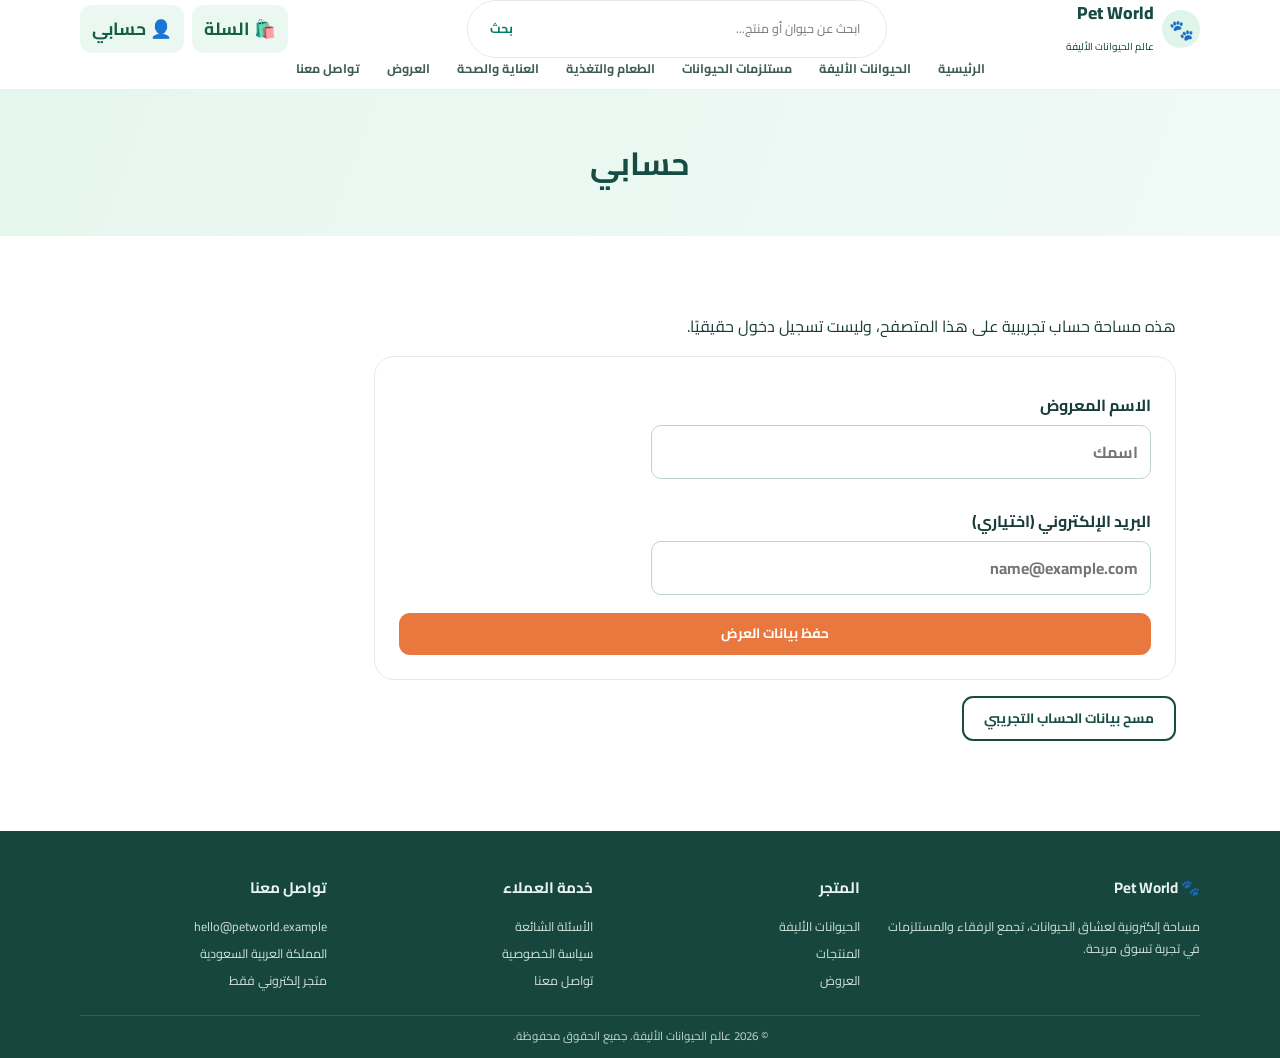
<file: account.html>
<!doctype html><html lang="ar" dir="rtl"><head><meta charset="utf-8"><meta name="viewport" content="width=device-width,initial-scale=1"><title>حسابي | Pet World</title><link rel="stylesheet" href="style.css"></head><body><header class="topbar"><div class="container"><div class="topline">
<a class="brand" href="index.html"><span class="logo">🐾</span><span>Pet World<br/><small style="font-size:.62rem;font-weight:500">عالم الحيوانات الأليفة</small></span></a>
<div class="search"><input aria-label="البحث في المتجر" id="site-search" placeholder="ابحث عن حيوان أو منتج..." type="search"/><a class="search-go" href="services.html" id="search-go">بحث</a></div><div class="actions"><a class="header-action" href="cart.html">🛍️ السلة</a><a class="header-action" href="account.html">👤 حسابي</a></div>
</div><nav><a href="index.html">الرئيسية</a><a href="animals.html">الحيوانات الأليفة</a><a href="services.html">مستلزمات الحيوانات</a><a href="food.html">الطعام والتغذية</a><a href="care.html">العناية والصحة</a><a href="offers.html">العروض</a><a href="contact.html">تواصل معنا</a></nav></div></header><main><section class="pagehead"><div class="container"><h1>حسابي</h1></div></section><section><div class="container"><div class="account-panel"><p>هذه مساحة حساب تجريبية على هذا المتصفح، وليست تسجيل دخول حقيقيًا.</p><form id="account-form"><label>الاسم المعروض<input name="name" required maxlength="60" autocomplete="nickname" placeholder="اسمك"></label><label>البريد الإلكتروني (اختياري)<input name="email" type="email" autocomplete="email" placeholder="name@example.com"></label><button class="btn" type="submit">حفظ بيانات العرض</button></form><p id="account-status" role="status"></p><button class="btn outline" id="clear-account" type="button">مسح بيانات الحساب التجريبي</button></div></div></section></main><footer><div class="container"><div class="footgrid">
<div><h3>🐾 Pet World</h3><p>مساحة إلكترونية لعشاق الحيوانات، تجمع الرفقاء والمستلزمات في تجربة تسوق مريحة.</p></div>
<div><h3>المتجر</h3><a href="animals.html">الحيوانات الأليفة</a><a href="services.html">المنتجات</a><a href="offers.html">العروض</a></div>
<div><h3>خدمة العملاء</h3><a href="faq.html">الأسئلة الشائعة</a><a href="privacy.html">سياسة الخصوصية</a><a href="contact.html">تواصل معنا</a></div>
<div><h3>تواصل معنا</h3><p>hello@petworld.example</p><p>المملكة العربية السعودية</p><p>متجر إلكتروني فقط</p></div>
</div><div class="copyright">© 2026 عالم الحيوانات الأليفة. جميع الحقوق محفوظة.</div></div></footer><script src="app.js" defer></script></body></html>
</file>
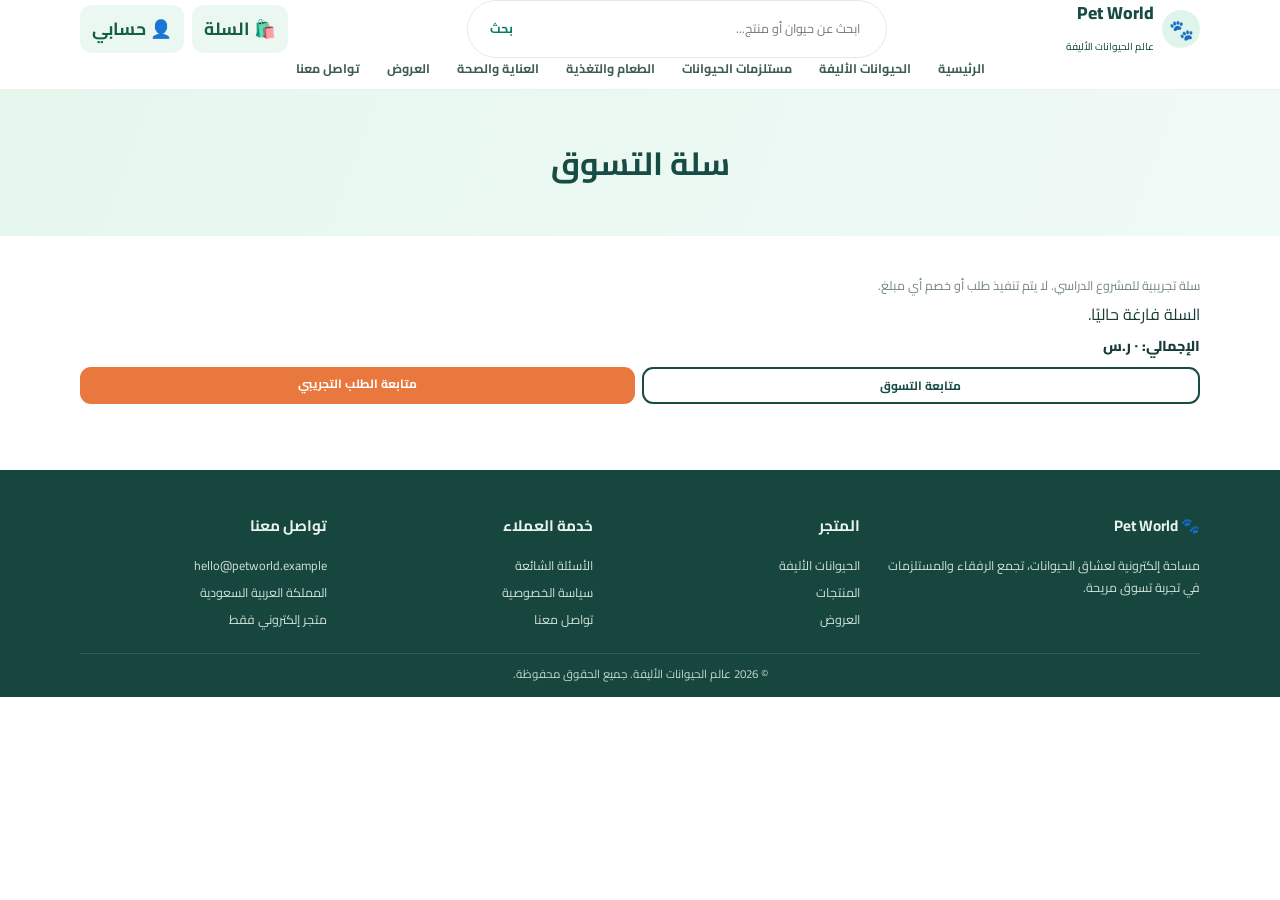
<file: cart.html>
<!doctype html><html lang="ar" dir="rtl"><head><meta charset="utf-8"><meta name="viewport" content="width=device-width,initial-scale=1"><title>سلة التسوق | Pet World</title><link rel="stylesheet" href="style.css"></head><body><header class="topbar"><div class="container"><div class="topline">
<a class="brand" href="index.html"><span class="logo">🐾</span><span>Pet World<br/><small style="font-size:.62rem;font-weight:500">عالم الحيوانات الأليفة</small></span></a>
<div class="search"><input aria-label="البحث في المتجر" id="site-search" placeholder="ابحث عن حيوان أو منتج..." type="search"/><a class="search-go" href="services.html" id="search-go">بحث</a></div><div class="actions"><a class="header-action" href="cart.html">🛍️ السلة</a><a class="header-action" href="account.html">👤 حسابي</a></div>
</div><nav><a href="index.html">الرئيسية</a><a href="animals.html">الحيوانات الأليفة</a><a href="services.html">مستلزمات الحيوانات</a><a href="food.html">الطعام والتغذية</a><a href="care.html">العناية والصحة</a><a href="offers.html">العروض</a><a href="contact.html">تواصل معنا</a></nav></div></header><main><section class="pagehead"><div class="container"><h1>سلة التسوق</h1></div></section><section><div class="container"><p class="desc">سلة تجريبية للمشروع الدراسي. لا يتم تنفيذ طلب أو خصم أي مبلغ.</p><div id="cart-items" class="cart-items"></div><div id="cart-total" class="price"></div><div class="card-actions"><a class="btn outline" href="services.html">متابعة التسوق</a><a class="btn" href="checkout.html">متابعة الطلب التجريبي</a></div></div></section></main><footer><div class="container"><div class="footgrid">
<div><h3>🐾 Pet World</h3><p>مساحة إلكترونية لعشاق الحيوانات، تجمع الرفقاء والمستلزمات في تجربة تسوق مريحة.</p></div>
<div><h3>المتجر</h3><a href="animals.html">الحيوانات الأليفة</a><a href="services.html">المنتجات</a><a href="offers.html">العروض</a></div>
<div><h3>خدمة العملاء</h3><a href="faq.html">الأسئلة الشائعة</a><a href="privacy.html">سياسة الخصوصية</a><a href="contact.html">تواصل معنا</a></div>
<div><h3>تواصل معنا</h3><p>hello@petworld.example</p><p>المملكة العربية السعودية</p><p>متجر إلكتروني فقط</p></div>
</div><div class="copyright">© 2026 عالم الحيوانات الأليفة. جميع الحقوق محفوظة.</div></div></footer><script src="app.js" defer></script></body></html>
</file>
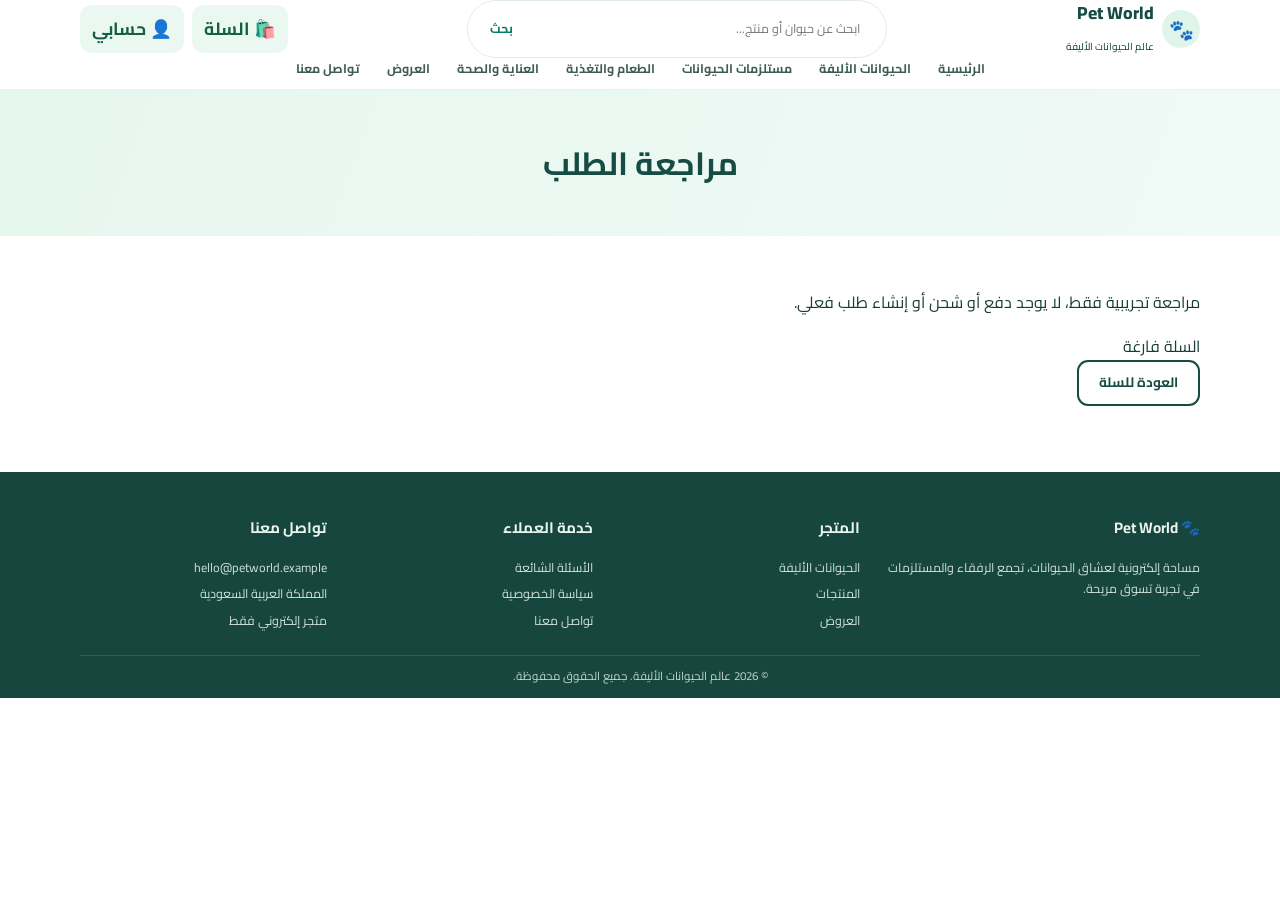
<file: checkout.html>
<!doctype html><html lang="ar" dir="rtl"><head><meta charset="utf-8"><meta name="viewport" content="width=device-width,initial-scale=1"><title>مراجعة الطلب | Pet World</title><link rel="stylesheet" href="style.css"></head><body><header class="topbar"><div class="container"><div class="topline">
<a class="brand" href="index.html"><span class="logo">🐾</span><span>Pet World<br/><small style="font-size:.62rem;font-weight:500">عالم الحيوانات الأليفة</small></span></a>
<div class="search"><input aria-label="البحث في المتجر" id="site-search" placeholder="ابحث عن حيوان أو منتج..." type="search"/><a class="search-go" href="services.html" id="search-go">بحث</a></div><div class="actions"><a class="header-action" href="cart.html">🛍️ السلة</a><a class="header-action" href="account.html">👤 حسابي</a></div>
</div><nav><a href="index.html">الرئيسية</a><a href="animals.html">الحيوانات الأليفة</a><a href="services.html">مستلزمات الحيوانات</a><a href="food.html">الطعام والتغذية</a><a href="care.html">العناية والصحة</a><a href="offers.html">العروض</a><a href="contact.html">تواصل معنا</a></nav></div></header><main><section class="pagehead"><div class="container"><h1>مراجعة الطلب</h1></div></section><section><div class="container"><p>مراجعة تجريبية فقط، لا يوجد دفع أو شحن أو إنشاء طلب فعلي.</p><div id="checkout-summary"></div><a href="cart.html" class="btn outline">العودة للسلة</a></div></section></main><footer><div class="container"><div class="footgrid">
<div><h3>🐾 Pet World</h3><p>مساحة إلكترونية لعشاق الحيوانات، تجمع الرفقاء والمستلزمات في تجربة تسوق مريحة.</p></div>
<div><h3>المتجر</h3><a href="animals.html">الحيوانات الأليفة</a><a href="services.html">المنتجات</a><a href="offers.html">العروض</a></div>
<div><h3>خدمة العملاء</h3><a href="faq.html">الأسئلة الشائعة</a><a href="privacy.html">سياسة الخصوصية</a><a href="contact.html">تواصل معنا</a></div>
<div><h3>تواصل معنا</h3><p>hello@petworld.example</p><p>المملكة العربية السعودية</p><p>متجر إلكتروني فقط</p></div>
</div><div class="copyright">© 2026 عالم الحيوانات الأليفة. جميع الحقوق محفوظة.</div></div></footer><script src="app.js" defer></script></body></html>
</file>
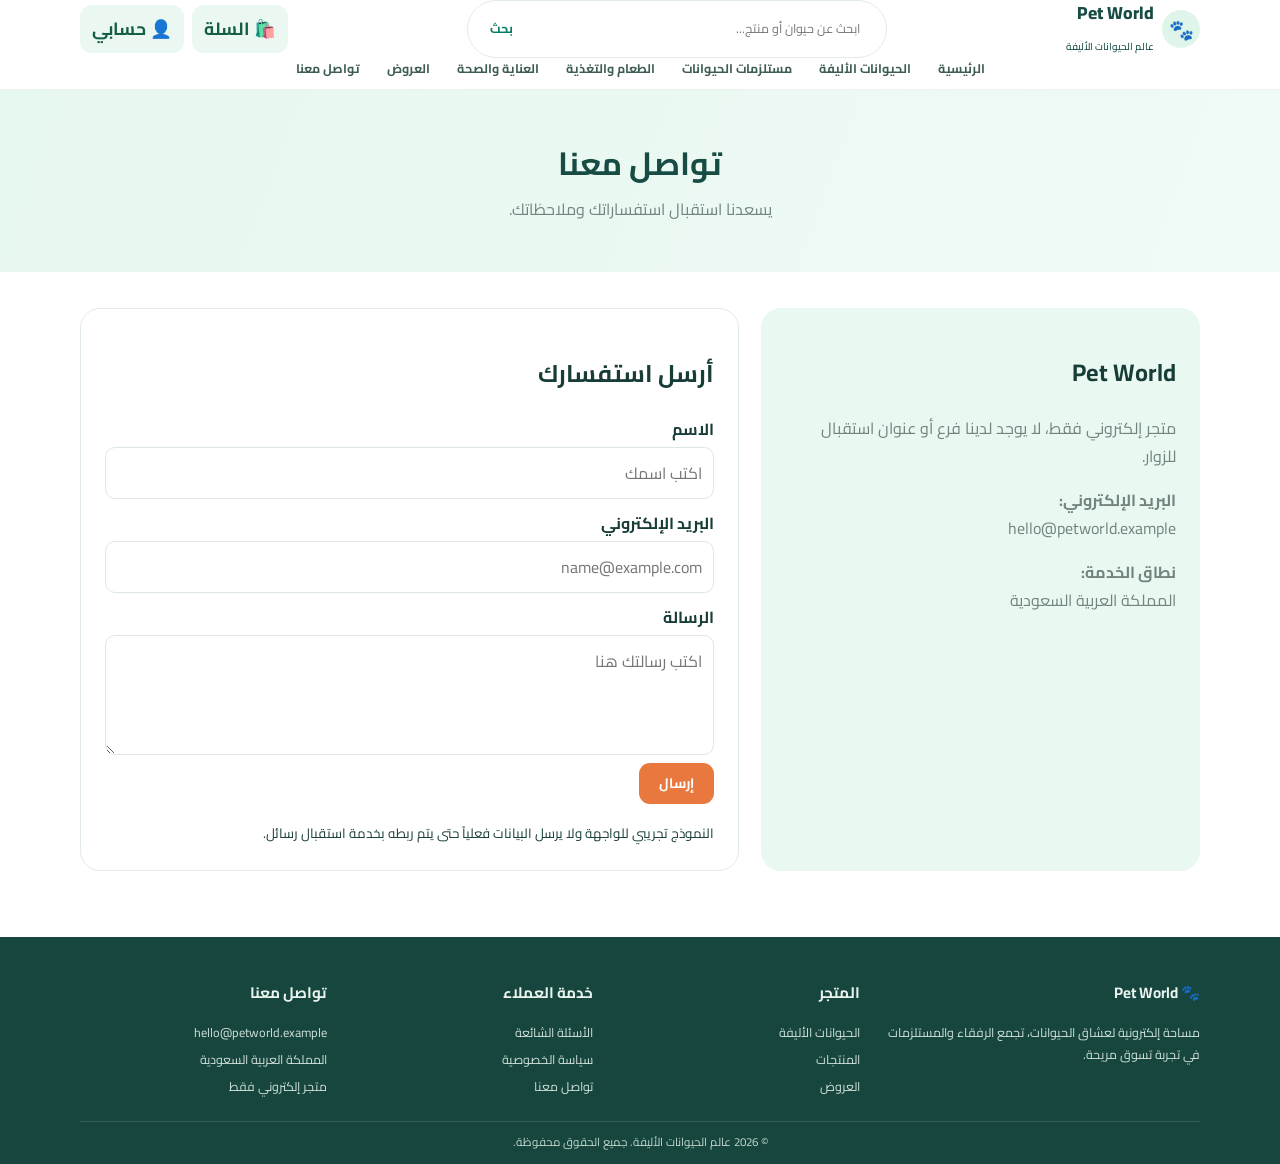
<file: contact.html>
<!DOCTYPE html>
<html dir="rtl" lang="ar"><head><meta charset="utf-8"/><meta content="width=device-width,initial-scale=1" name="viewport"/><meta content="Pet World متجر إلكتروني للحيوانات الأليفة" name="description"/><title>تواصل معنا | Pet World</title><link href="style.css" rel="stylesheet"/></head><body><header class="topbar"><div class="container"><div class="topline">
<a class="brand" href="index.html"><span class="logo">🐾</span><span>Pet World<br/><small style="font-size:.62rem;font-weight:500">عالم الحيوانات الأليفة</small></span></a>
<div class="search"><input aria-label="البحث في المتجر" id="site-search" placeholder="ابحث عن حيوان أو منتج..." type="search"/><a class="search-go" href="services.html" id="search-go">بحث</a></div><div class="actions"><a class="header-action" href="cart.html">🛍️ السلة</a><a class="header-action" href="account.html">👤 حسابي</a></div>
</div><nav><a href="index.html">الرئيسية</a><a href="animals.html">الحيوانات الأليفة</a><a href="services.html">مستلزمات الحيوانات</a><a href="food.html">الطعام والتغذية</a><a href="care.html">العناية والصحة</a><a href="offers.html">العروض</a><a href="contact.html">تواصل معنا</a></nav></div></header><main><section class="pagehead"><div class="container"><h1>تواصل معنا</h1><p>يسعدنا استقبال استفساراتك وملاحظاتك.</p></div></section><section><div class="container contact-grid">
<aside class="contact-info"><h2>Pet World</h2><p>متجر إلكتروني فقط، لا يوجد لدينا فرع أو عنوان استقبال للزوار.</p><p><strong>البريد الإلكتروني:</strong><br/>hello@petworld.example</p><p><strong>نطاق الخدمة:</strong><br/>المملكة العربية السعودية</p></aside>
<form id="contactForm"><h2>أرسل استفسارك</h2><label for="name">الاسم</label><input id="name" placeholder="اكتب اسمك" required=""/><label for="email">البريد الإلكتروني</label><input id="email" placeholder="name@example.com" required="" type="email"/><label for="message">الرسالة</label><textarea id="message" placeholder="اكتب رسالتك هنا" required=""></textarea><button class="btn" type="submit">إرسال</button><p class="notice" id="notice"></p><small>النموذج تجريبي للواجهة ولا يرسل البيانات فعلياً حتى يتم ربطه بخدمة استقبال رسائل.</small></form>
</div></section></main><footer><div class="container"><div class="footgrid">
<div><h3>🐾 Pet World</h3><p>مساحة إلكترونية لعشاق الحيوانات، تجمع الرفقاء والمستلزمات في تجربة تسوق مريحة.</p></div>
<div><h3>المتجر</h3><a href="animals.html">الحيوانات الأليفة</a><a href="services.html">المنتجات</a><a href="offers.html">العروض</a></div>
<div><h3>خدمة العملاء</h3><a href="faq.html">الأسئلة الشائعة</a><a href="privacy.html">سياسة الخصوصية</a><a href="contact.html">تواصل معنا</a></div>
<div><h3>تواصل معنا</h3><p>hello@petworld.example</p><p>المملكة العربية السعودية</p><p>متجر إلكتروني فقط</p></div>
</div><div class="copyright">© 2026 عالم الحيوانات الأليفة. جميع الحقوق محفوظة.</div></div></footer><script>document.getElementById('contactForm')?.addEventListener('submit',function(e){e.preventDefault();document.getElementById('notice').textContent='تم التحقق من النموذج. الإرسال الفعلي يتطلب ربط خدمة رسائل.';});</script><script defer="True" src="app.js"></script></body></html>
</file>
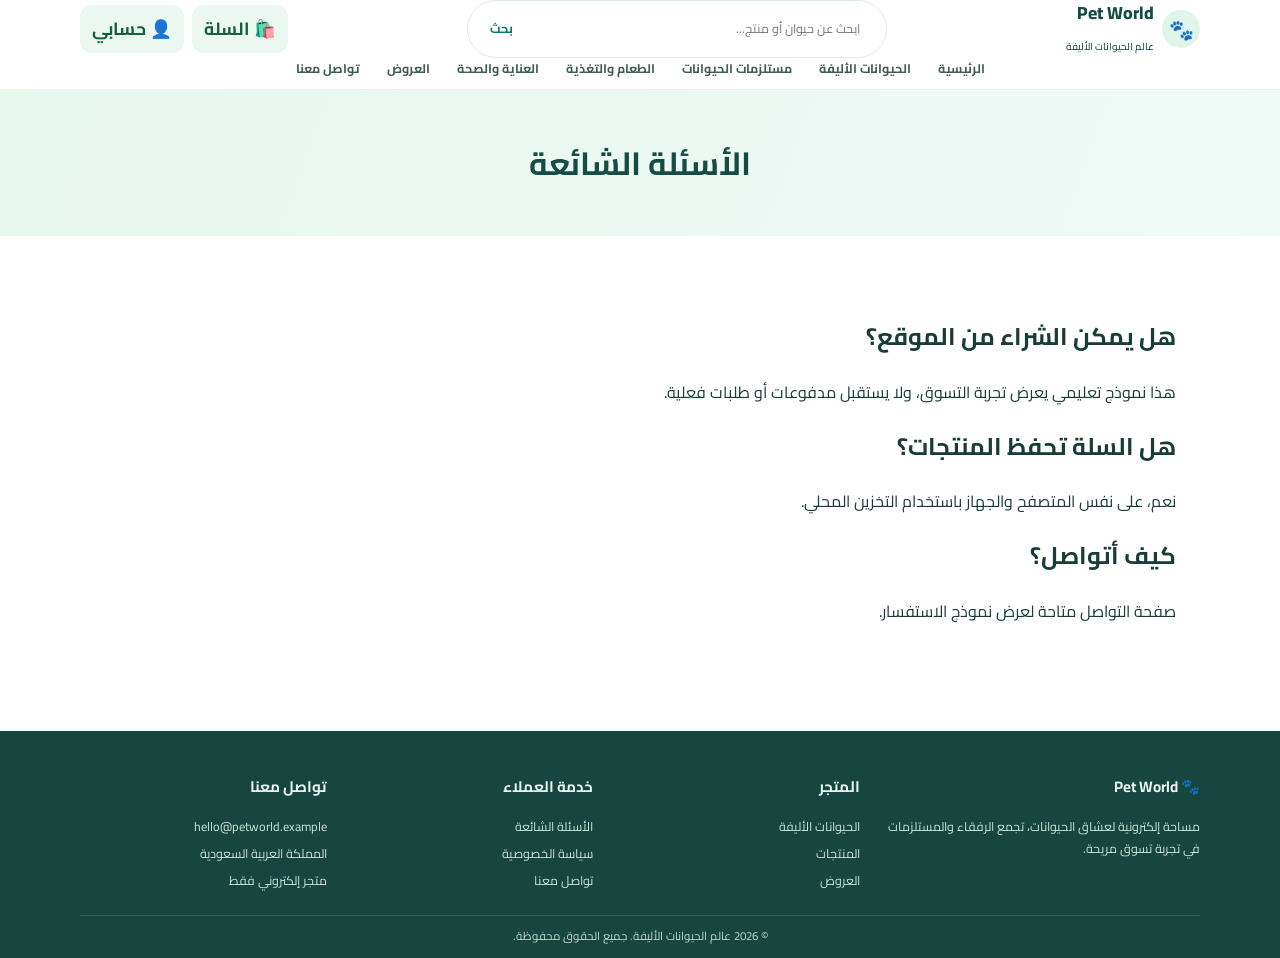
<file: faq.html>
<!doctype html><html lang="ar" dir="rtl"><head><meta charset="utf-8"><meta name="viewport" content="width=device-width,initial-scale=1"><title>الأسئلة الشائعة | Pet World</title><link rel="stylesheet" href="style.css"></head><body><header class="topbar"><div class="container"><div class="topline">
<a class="brand" href="index.html"><span class="logo">🐾</span><span>Pet World<br/><small style="font-size:.62rem;font-weight:500">عالم الحيوانات الأليفة</small></span></a>
<div class="search"><input aria-label="البحث في المتجر" id="site-search" placeholder="ابحث عن حيوان أو منتج..." type="search"/><a class="search-go" href="services.html" id="search-go">بحث</a></div><div class="actions"><a class="header-action" href="cart.html">🛍️ السلة</a><a class="header-action" href="account.html">👤 حسابي</a></div>
</div><nav><a href="index.html">الرئيسية</a><a href="animals.html">الحيوانات الأليفة</a><a href="services.html">مستلزمات الحيوانات</a><a href="food.html">الطعام والتغذية</a><a href="care.html">العناية والصحة</a><a href="offers.html">العروض</a><a href="contact.html">تواصل معنا</a></nav></div></header><main><section class="pagehead"><div class="container"><h1>الأسئلة الشائعة</h1></div></section><section><div class="container"><div class="account-panel"><h2>هل يمكن الشراء من الموقع؟</h2><p>هذا نموذج تعليمي يعرض تجربة التسوق، ولا يستقبل مدفوعات أو طلبات فعلية.</p><h2>هل السلة تحفظ المنتجات؟</h2><p>نعم، على نفس المتصفح والجهاز باستخدام التخزين المحلي.</p><h2>كيف أتواصل؟</h2><p><a href="contact.html">صفحة التواصل</a> متاحة لعرض نموذج الاستفسار.</p></div></div></section></main><footer><div class="container"><div class="footgrid">
<div><h3>🐾 Pet World</h3><p>مساحة إلكترونية لعشاق الحيوانات، تجمع الرفقاء والمستلزمات في تجربة تسوق مريحة.</p></div>
<div><h3>المتجر</h3><a href="animals.html">الحيوانات الأليفة</a><a href="services.html">المنتجات</a><a href="offers.html">العروض</a></div>
<div><h3>خدمة العملاء</h3><a href="faq.html">الأسئلة الشائعة</a><a href="privacy.html">سياسة الخصوصية</a><a href="contact.html">تواصل معنا</a></div>
<div><h3>تواصل معنا</h3><p>hello@petworld.example</p><p>المملكة العربية السعودية</p><p>متجر إلكتروني فقط</p></div>
</div><div class="copyright">© 2026 عالم الحيوانات الأليفة. جميع الحقوق محفوظة.</div></div></footer><script src="app.js" defer></script></body></html>
</file>
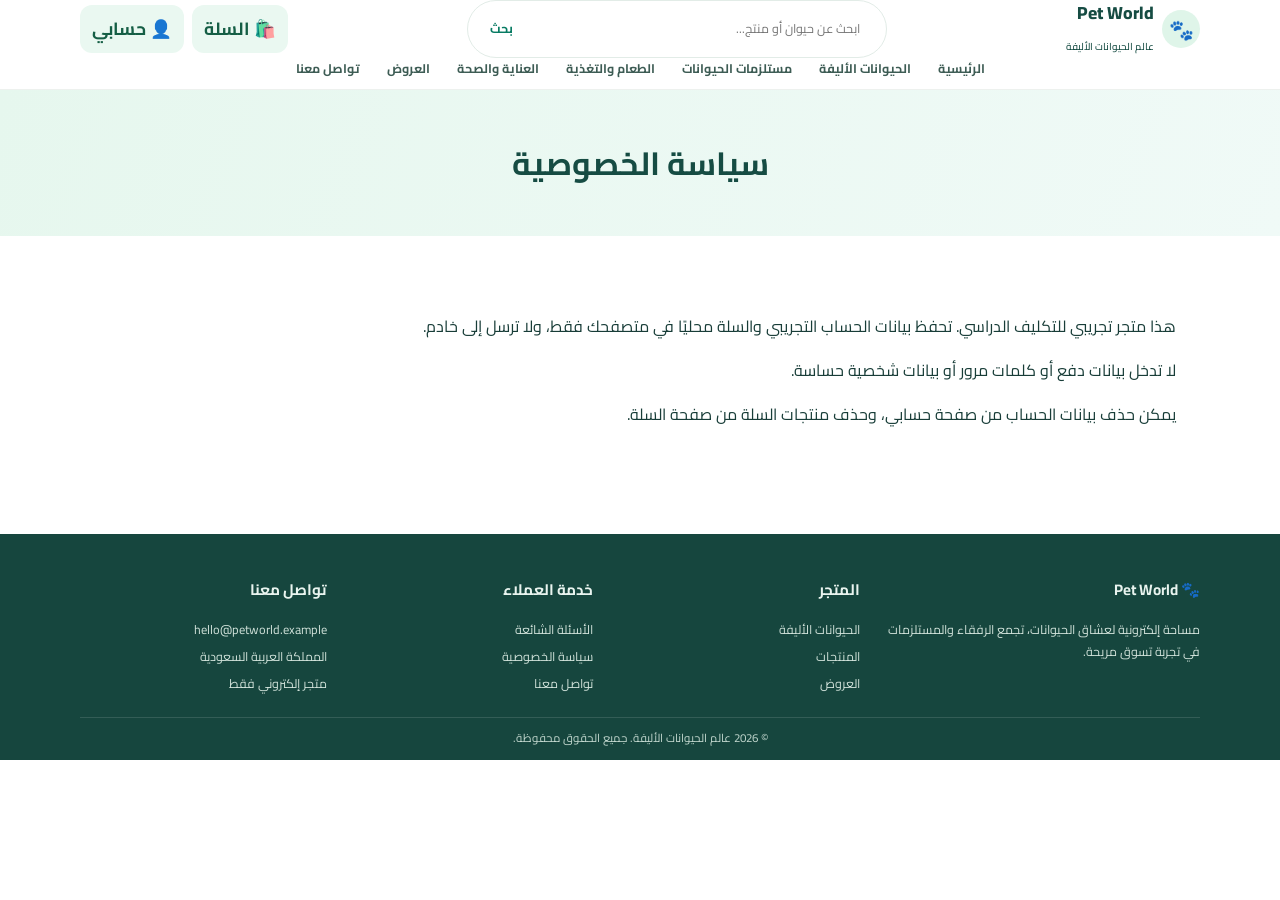
<file: privacy.html>
<!doctype html><html lang="ar" dir="rtl"><head><meta charset="utf-8"><meta name="viewport" content="width=device-width,initial-scale=1"><title>سياسة الخصوصية | Pet World</title><link rel="stylesheet" href="style.css"></head><body><header class="topbar"><div class="container"><div class="topline">
<a class="brand" href="index.html"><span class="logo">🐾</span><span>Pet World<br/><small style="font-size:.62rem;font-weight:500">عالم الحيوانات الأليفة</small></span></a>
<div class="search"><input aria-label="البحث في المتجر" id="site-search" placeholder="ابحث عن حيوان أو منتج..." type="search"/><a class="search-go" href="services.html" id="search-go">بحث</a></div><div class="actions"><a class="header-action" href="cart.html">🛍️ السلة</a><a class="header-action" href="account.html">👤 حسابي</a></div>
</div><nav><a href="index.html">الرئيسية</a><a href="animals.html">الحيوانات الأليفة</a><a href="services.html">مستلزمات الحيوانات</a><a href="food.html">الطعام والتغذية</a><a href="care.html">العناية والصحة</a><a href="offers.html">العروض</a><a href="contact.html">تواصل معنا</a></nav></div></header><main><section class="pagehead"><div class="container"><h1>سياسة الخصوصية</h1></div></section><section><div class="container"><div class="account-panel"><p>هذا متجر تجريبي للتكليف الدراسي. تحفظ بيانات الحساب التجريبي والسلة محليًا في متصفحك فقط، ولا ترسل إلى خادم.</p><p>لا تدخل بيانات دفع أو كلمات مرور أو بيانات شخصية حساسة.</p><p>يمكن حذف بيانات الحساب من صفحة <a href="account.html">حسابي</a>، وحذف منتجات السلة من صفحة <a href="cart.html">السلة</a>.</p></div></div></section></main><footer><div class="container"><div class="footgrid">
<div><h3>🐾 Pet World</h3><p>مساحة إلكترونية لعشاق الحيوانات، تجمع الرفقاء والمستلزمات في تجربة تسوق مريحة.</p></div>
<div><h3>المتجر</h3><a href="animals.html">الحيوانات الأليفة</a><a href="services.html">المنتجات</a><a href="offers.html">العروض</a></div>
<div><h3>خدمة العملاء</h3><a href="faq.html">الأسئلة الشائعة</a><a href="privacy.html">سياسة الخصوصية</a><a href="contact.html">تواصل معنا</a></div>
<div><h3>تواصل معنا</h3><p>hello@petworld.example</p><p>المملكة العربية السعودية</p><p>متجر إلكتروني فقط</p></div>
</div><div class="copyright">© 2026 عالم الحيوانات الأليفة. جميع الحقوق محفوظة.</div></div></footer><script src="app.js" defer></script></body></html>
</file>
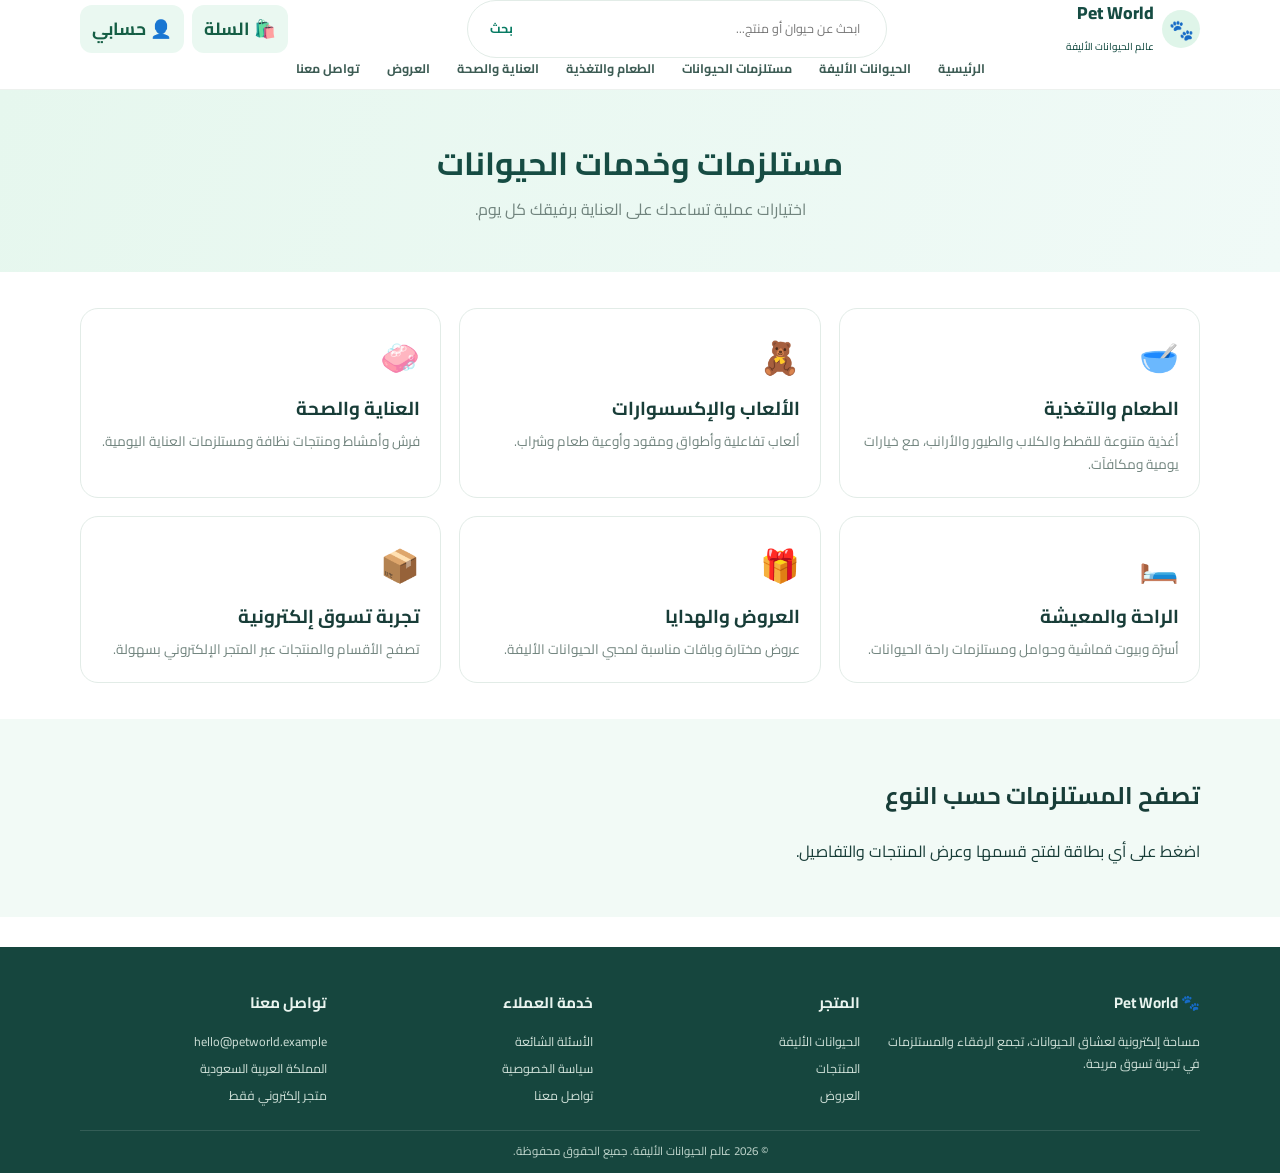
<file: services.html>
<!DOCTYPE html>

<html dir="rtl" lang="ar"><head><meta charset="utf-8"/><meta content="width=device-width,initial-scale=1" name="viewport"/><meta content="Pet World متجر إلكتروني للحيوانات الأليفة" name="description"/><title>الخدمات | Pet World</title><link href="style.css" rel="stylesheet"/></head><body><header class="topbar"><div class="container"><div class="topline">
<a class="brand" href="index.html"><span class="logo">🐾</span><span>Pet World<br/><small style="font-size:.62rem;font-weight:500">عالم الحيوانات الأليفة</small></span></a>
<div class="search"><input aria-label="البحث في المتجر" id="site-search" placeholder="ابحث عن حيوان أو منتج..." type="search"/><a class="search-go" href="services.html" id="search-go">بحث</a></div><div class="actions"><a class="header-action" href="cart.html">🛍️ السلة</a><a class="header-action" href="account.html">👤 حسابي</a></div>
</div><nav><a href="index.html">الرئيسية</a><a href="animals.html">الحيوانات الأليفة</a><a href="services.html">مستلزمات الحيوانات</a><a href="food.html">الطعام والتغذية</a><a href="care.html">العناية والصحة</a><a href="offers.html">العروض</a><a href="contact.html">تواصل معنا</a></nav></div></header><main><section class="pagehead"><div class="container"><h1>مستلزمات وخدمات الحيوانات</h1><p>اختيارات عملية تساعدك على العناية برفيقك كل يوم.</p></div></section><section><div class="container service-grid">
<a class="service-link" href="food.html"><article class="service"><div class="emoji">🥣</div><h3>الطعام والتغذية</h3><p>أغذية متنوعة للقطط والكلاب والطيور والأرانب، مع خيارات يومية ومكافآت.</p></article></a>
<a class="service-link" href="accessories.html"><article class="service"><div class="emoji">🧸</div><h3>الألعاب والإكسسوارات</h3><p>ألعاب تفاعلية وأطواق ومقود وأوعية طعام وشراب.</p></article></a>
<a class="service-link" href="care.html"><article class="service"><div class="emoji">🧼</div><h3>العناية والصحة</h3><p>فرش وأمشاط ومنتجات نظافة ومستلزمات العناية اليومية.</p></article></a>
<a class="service-link" href="comfort.html"><article class="service"><div class="emoji">🛏️</div><h3>الراحة والمعيشة</h3><p>أسرّة وبيوت قماشية وحوامل ومستلزمات راحة الحيوانات.</p></article></a>
<a class="service-link" href="offers.html"><article class="service"><div class="emoji">🎁</div><h3>العروض والهدايا</h3><p>عروض مختارة وباقات مناسبة لمحبي الحيوانات الأليفة.</p></article></a>
<a class="service-link" href="contact.html"><article class="service"><div class="emoji">📦</div><h3>تجربة تسوق إلكترونية</h3><p>تصفح الأقسام والمنتجات عبر المتجر الإلكتروني بسهولة.</p></article></a>
</div></section><section class="soft"><div class="container"><h2>تصفح المستلزمات حسب النوع</h2><p>اضغط على أي بطاقة لفتح قسمها وعرض المنتجات والتفاصيل.</p></div></section></main><footer><div class="container"><div class="footgrid">
<div><h3>🐾 Pet World</h3><p>مساحة إلكترونية لعشاق الحيوانات، تجمع الرفقاء والمستلزمات في تجربة تسوق مريحة.</p></div>
<div><h3>المتجر</h3><a href="animals.html">الحيوانات الأليفة</a><a href="services.html">المنتجات</a><a href="offers.html">العروض</a></div>
<div><h3>خدمة العملاء</h3><a href="faq.html">الأسئلة الشائعة</a><a href="privacy.html">سياسة الخصوصية</a><a href="contact.html">تواصل معنا</a></div>
<div><h3>تواصل معنا</h3><p>hello@petworld.example</p><p>المملكة العربية السعودية</p><p>متجر إلكتروني فقط</p></div>
</div><div class="copyright">© 2026 عالم الحيوانات الأليفة. جميع الحقوق محفوظة.</div></div></footer><script defer="True" src="app.js"></script></body></html>
</file>
<file: style.css>
@import url('https://fonts.googleapis.com/css2?family=Cairo:wght@400;500;600;700;800&display=swap');
:root{--green:#164c43;--mint:#e9f8f1;--mint2:#f2faf6;--orange:#e9783e;--ink:#183d38;--muted:#71847e;--line:#e2ece7;--white:#fff}
*{box-sizing:border-box}html{scroll-behavior:smooth}body{margin:0;font-family:'Cairo',Tahoma,Arial,sans-serif;color:var(--ink);background:#fff;line-height:1.75}
a{text-decoration:none;color:inherit}.container{width:min(1120px,92%);margin:auto}
.topbar{background:#fff;border-bottom:1px solid #edf1ee}.topline{height:58px;display:flex;align-items:center;justify-content:space-between;gap:18px}
.brand{display:flex;align-items:center;gap:8px;font-weight:800;color:var(--green);font-size:1.1rem}.logo{width:38px;height:38px;border-radius:50%;background:#dff5e9;display:grid;place-items:center;font-size:1.25rem}
.search{width:min(420px,45%);border:1px solid var(--line);border-radius:30px;padding:7px 16px;color:#87948f;font-size:.78rem;background:#fff}
.actions{display:flex;gap:16px;font-size:1.1rem;color:var(--green)}
nav{display:flex;justify-content:center;gap:27px;padding:0 0 9px;flex-wrap:wrap}nav a{font-size:.78rem;font-weight:700;color:#3d5c54}nav a:hover,nav a.active{color:var(--orange)}
.hero{background:linear-gradient(110deg,#e6f7ee,#eef9f8 65%,#fff9ef);padding:28px 0}.hero-grid{display:grid;grid-template-columns:1fr 1fr;gap:55px;align-items:center}
.hero-photo{width:100%;height:245px;object-fit:cover;border-radius:24px;box-shadow:0 8px 20px #174c431a}
.kicker{color:#4e8c78;font-size:.85rem;font-weight:700}.hero h1{font-size:clamp(1.7rem,3vw,2.4rem);line-height:1.55;margin:5px 0 10px}.hero p{font-size:.9rem;color:var(--muted);max-width:520px}
.btn{display:inline-block;background:var(--orange);color:white;border:0;border-radius:11px;padding:9px 20px;font:inherit;font-size:.85rem;font-weight:700;cursor:pointer}.btn.outline{background:#fff;color:var(--green);border:2px solid var(--green)}.btn:hover{filter:brightness(.96)}
section{padding:36px 0}.section-title{display:flex;align-items:end;justify-content:space-between;margin-bottom:17px}.section-title small{color:#55927d;font-weight:700}.section-title h2{margin:0;font-size:1.35rem}.more{color:#548a77;font-size:.8rem;font-weight:700}
.categories{display:grid;grid-template-columns:repeat(6,1fr);gap:12px}.category{border:1px solid var(--line);border-radius:17px;overflow:hidden;text-align:center;box-shadow:0 6px 18px #183d3808;background:#fff}.category img{width:100%;height:72px;object-fit:cover;display:block}.category span{display:block;padding:5px;font-size:.78rem}
.soft{background:var(--mint2)}.cards{display:grid;grid-template-columns:repeat(3,1fr);gap:17px}.card{border:1px solid var(--line);border-radius:20px;overflow:hidden;background:#fff;box-shadow:0 7px 22px #164c430c}.card>img{width:100%;height:150px;object-fit:cover;display:block}.card-body{padding:12px 15px}.status{display:inline-block;background:#e3f6ea;color:#398263;border-radius:20px;padding:2px 10px;font-size:.7rem;font-weight:700}.card h3{margin:5px 0;font-size:1rem}.desc{font-size:.78rem;color:var(--muted);margin:3px 0}.stars{color:#d99b37;font-size:.8rem}.price{font-weight:800;font-size:.9rem;margin:5px 0 9px}.card-actions{display:flex;gap:7px}.card-actions .btn{flex:1;text-align:center;padding:6px 8px;font-size:.75rem}
.promo{background:linear-gradient(100deg,#d6f4e7,#e0f5f8);border-radius:22px;padding:25px 34px;display:flex;align-items:center;justify-content:space-between;gap:20px}.promo h2{margin:4px 0;font-size:1.25rem}.promo p{margin:0;color:#66847a;font-size:.8rem}.promo .coupon{background:#fff;border-radius:20px;padding:5px 13px;font-size:.75rem}
.reviews{display:grid;grid-template-columns:repeat(3,1fr);gap:15px}.review{border:1px solid var(--line);border-radius:18px;padding:17px;background:#fff;box-shadow:0 6px 18px #183d3808}.review p{font-size:.78rem;color:var(--muted);margin:8px 0}.review strong{font-size:.78rem}
.pagehead{background:var(--mint2);padding:35px 0;text-align:center}.pagehead h1{margin:0;font-size:2rem}.pagehead p{margin:4px;color:var(--muted)}
.service-grid{display:grid;grid-template-columns:repeat(3,1fr);gap:18px}.service{padding:20px;border:1px solid var(--line);border-radius:18px;background:#fff}.service .emoji{font-size:2rem}.service h3{margin:8px 0 4px}.service p{font-size:.85rem;color:var(--muted);margin:0}
.contact-grid{display:grid;grid-template-columns:.8fr 1.2fr;gap:22px}.contact-info{background:var(--mint);border-radius:20px;padding:24px}.contact-info p{color:var(--muted)}form{border:1px solid var(--line);padding:24px;border-radius:20px}label{display:block;font-weight:700;margin:10px 0 4px}input,textarea{width:100%;border:1px solid #dce8e1;border-radius:10px;padding:11px;font:inherit}textarea{min-height:120px}.notice{color:#26764f;font-size:.85rem;font-weight:700}
footer{background:#16463e;color:#e9f4ef;margin-top:30px;padding:28px 0 12px}.footgrid{display:grid;grid-template-columns:1.3fr 1fr 1fr 1fr;gap:20px}.footgrid h3{font-size:.95rem}.footgrid p,.footgrid a{display:block;color:#d1e2da;font-size:.78rem;margin:5px 0}.copyright{text-align:center;border-top:1px solid #ffffff20;margin-top:18px;padding-top:10px;color:#c3d8cf;font-size:.72rem}
@media(max-width:760px){.topline{height:auto;padding:10px 0;flex-wrap:wrap}.search{order:3;width:100%}nav{gap:13px}.hero-grid{grid-template-columns:1fr;gap:18px}.hero-photo{height:220px}.categories{grid-template-columns:repeat(3,1fr)}.cards,.reviews,.service-grid{grid-template-columns:1fr}.card>img{height:190px}.promo{align-items:flex-start;flex-direction:column}.contact-grid{grid-template-columns:1fr}.footgrid{grid-template-columns:1fr 1fr}}

/* Separate category pages */
.old-price{color:#8b9691;font-size:.82rem;font-weight:500;margin-left:10px}.pagehead{background:linear-gradient(110deg,#e6f7ee,#f0faf7);padding:45px 0}.pagehead h1{margin:0;color:var(--green)}.pagehead p{color:var(--muted)}.card-body>.btn{margin-top:8px}.card img{object-fit:cover}

.service-link{display:block;color:inherit}.service-link .service{height:100%;transition:transform .18s,box-shadow .18s;cursor:pointer}.service-link:hover .service,.service-link:focus-visible .service{transform:translateY(-4px);box-shadow:0 12px 25px #164c4320;border-color:#e9783e}.service-link:focus-visible{outline:3px solid #e9783e;outline-offset:4px;border-radius:18px}.card:target{outline:3px solid #e9783e;scroll-margin-top:20px}

/* Product photography improvements */
.card>img{height:210px;object-fit:cover;object-position:center;background:#f5f8f5}
.category img{height:110px;object-fit:cover;object-position:center}
.hero-photo{height:300px;object-fit:cover;object-position:center}
@media(max-width:760px){.hero-photo{height:250px}.card>img{height:230px}}

/* Functional navigation enhancements */
.header-action{display:inline-flex;align-items:center;justify-content:center;padding:9px 12px;border-radius:12px;background:#eaf8f1;color:#155e45;text-decoration:none;font-weight:700;white-space:nowrap}.actions{display:flex;gap:8px}.search{display:flex;align-items:center;gap:6px}.search input{min-width:0;flex:1;border:0;background:transparent;padding:10px;font:inherit;outline-offset:3px}.search-go{color:#087b63;font-weight:700;text-decoration:none;padding:6px}.animal-filters{display:flex;flex-wrap:wrap;gap:10px;margin-top:18px}.animal-filters a{padding:9px 15px;background:white;color:#13644c;border-radius:30px;text-decoration:none;border:1px solid #b6d8c9}.animal-filters a.active{background:#17694f;color:white}.card[hidden]{display:none!important}.cart-items,.account-panel{max-width:850px}.cart-row{display:flex;align-items:center;justify-content:space-between;gap:20px;padding:16px;border-bottom:1px solid #d7e8df}.account-panel{background:#fff;padding:24px;border-radius:20px}.account-panel form{display:grid;gap:14px}.account-panel label{display:grid;gap:6px}.account-panel input{padding:12px;border:1px solid #bdd5cb;border-radius:10px;font:inherit;width:100%;max-width:500px}@media(max-width:720px){.topline{flex-wrap:wrap}.actions{gap:4px}.header-action{font-size:12px;padding:7px}.search{order:3;width:100%}.cart-row{align-items:flex-start;flex-direction:column}}
</file>
